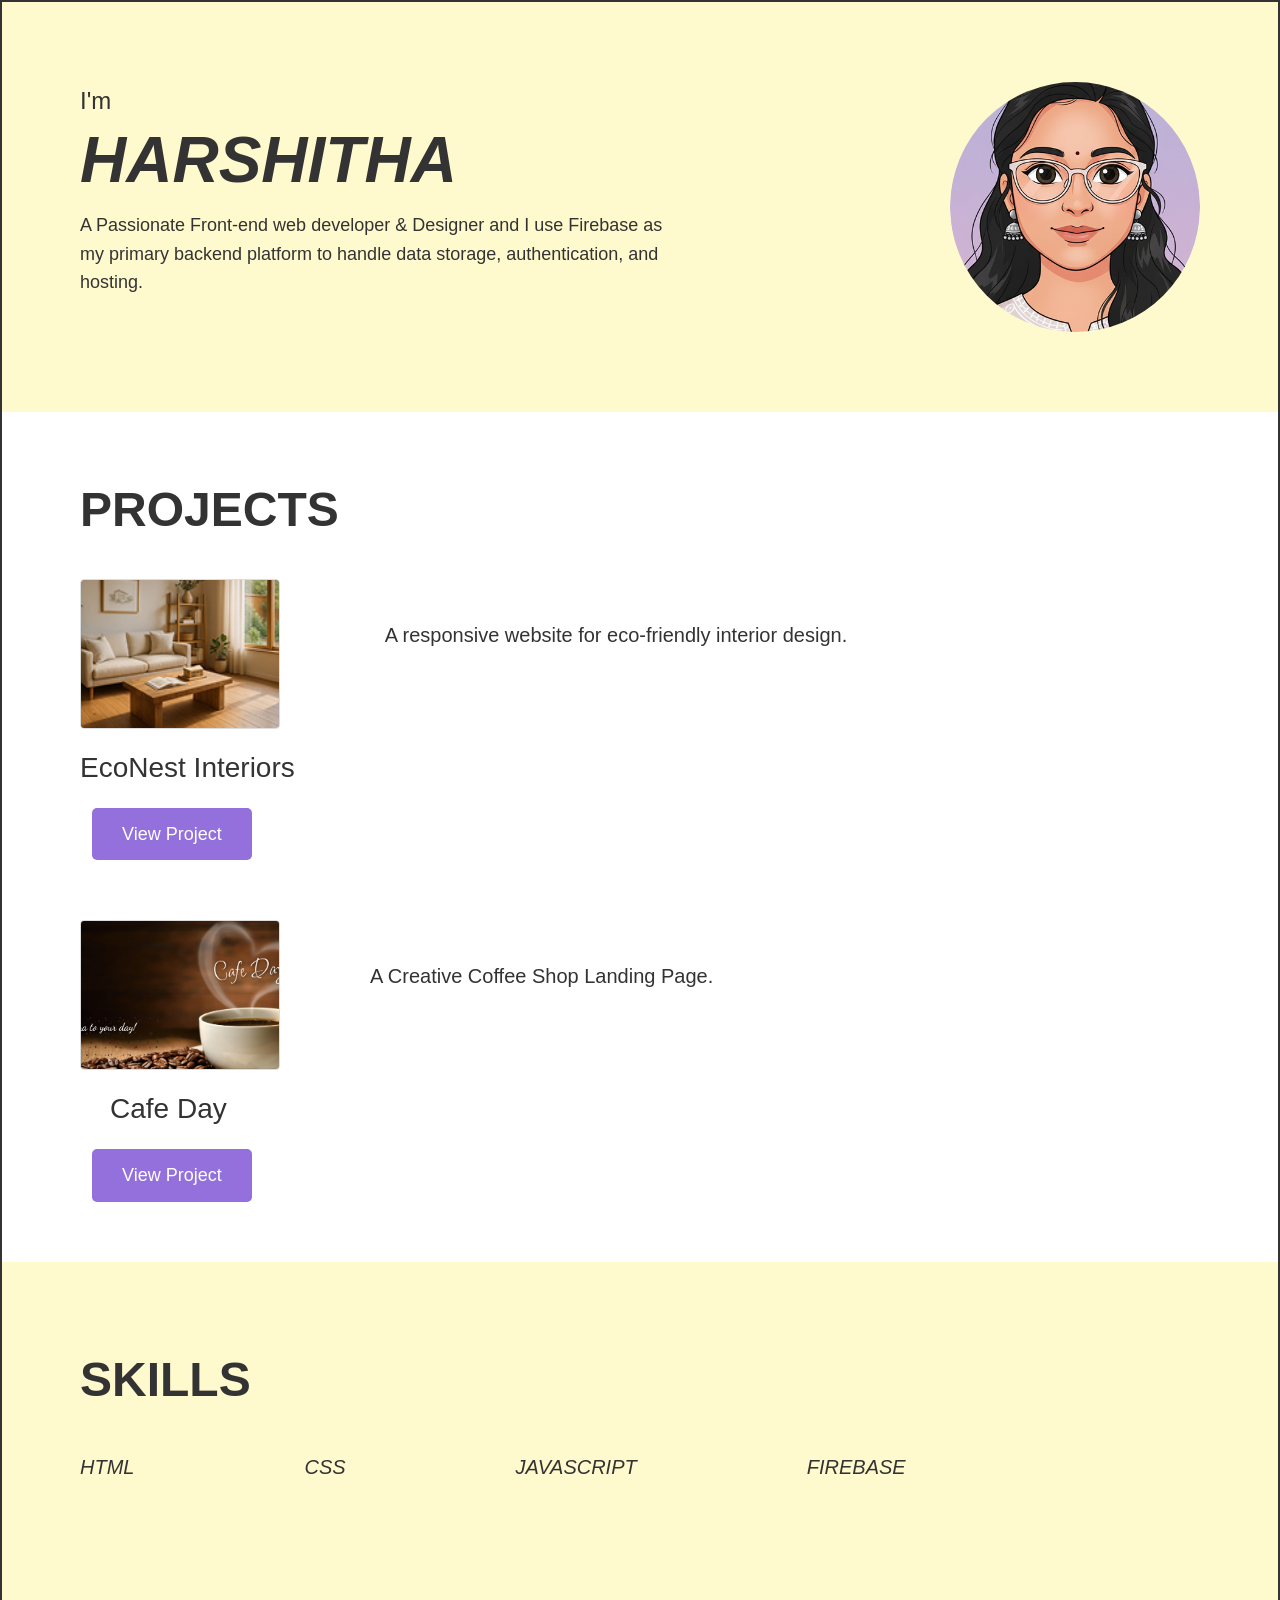
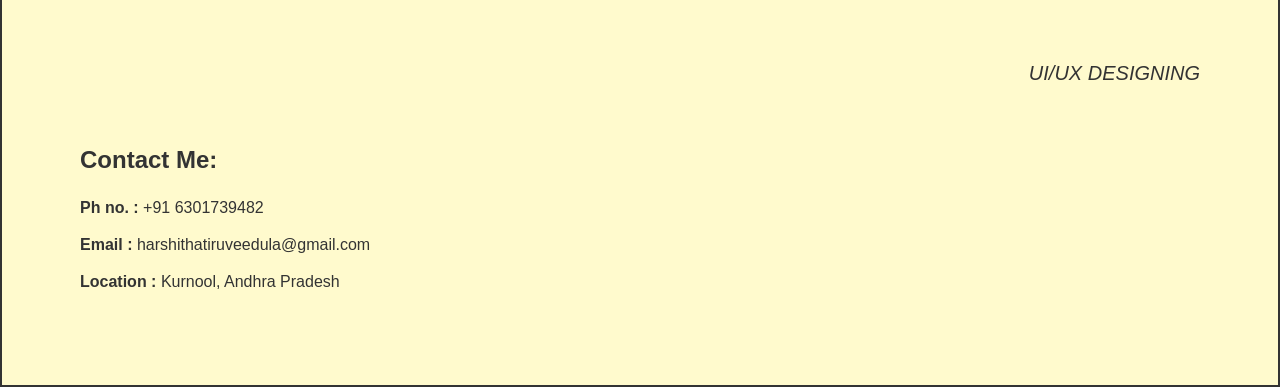
<file: index.html>
<!DOCTYPE html>
<html lang="en">
<head>
    <meta charset="UTF-8">
    <meta name="viewport" content="width=device-width, initial-scale=1.0">
    <title>Harshitha - Portfolio</title>
    <link rel="stylesheet" href="styles.css">
</head>
<body>
    <!-- About Me Section -->
    <section class="about-section">
        <div class="container">
            <div class="about-content">
                <div class="about-text">
                    <p class="intro-text">I'm</p>
                    <h1 class="name">HARSHITHA</h1>
                    <p class="description">A Passionate Front-end web developer & Designer and I use Firebase as my primary backend platform to handle data storage, authentication, and hosting.</p>
                </div>
                <div class="profile-image-container">
                    <div class="profile-image">
                        <img src="1.jpg" alt="Harshitha" onerror="this.style.display='none'; this.nextElementSibling.style.display='block';">
                        <div class="profile-placeholder" style="display:none;">
                            <svg viewBox="0 0 200 200" xmlns="http://www.w3.org/2000/svg">
                                <circle cx="100" cy="100" r="100" fill="#E6E6FA"/>
                                <circle cx="100" cy="80" r="30" fill="#333"/>
                                <path d="M 50 150 Q 50 120 100 120 Q 150 120 150 150" fill="#333"/>
                            </svg>
                        </div>
                    </div>
                </div>
            </div>
        </div>
    </section>

    <!-- Projects Section -->
    <section class="projects-section">
        <div class="container">
            <h2 class="section-title">PROJECTS</h2>
            <div class="project-item">
                <div class="project-left">
                    <div class="project-thumbnail">
                        <img src="2.jpg" alt="EcoNest Interiors" onerror="this.style.display='none'; this.nextElementSibling.style.display='block';">
                        <div class="thumbnail-placeholder" style="display:none;">
                            <svg viewBox="0 0 200 150" xmlns="http://www.w3.org/2000/svg">
                                <rect width="200" height="150" fill="#f0f0f0"/>
                                <rect x="30" y="30" width="140" height="90" fill="#D2B48C" rx="5"/>
                                <rect x="50" y="50" width="100" height="50" fill="#8B7355"/>
                                <circle cx="100" cy="75" r="8" fill="#90EE90"/>
                            </svg>
                        </div>
                    </div>
                    <h3 class="project-title">EcoNest Interiors</h3>
                    <a href="econest.html" class="view-project-btn">View Project</a>
                </div>
                <div class="project-right">
                    <p class="project-description">A responsive website for eco-friendly interior design.</p>
                </div>
            </div>
            <div class="project-item">
                <div class="project-left">
                    <div class="project-thumbnail">
                        <img src="c1.png" alt="Cafe Day" onerror="this.style.display='none'; this.nextElementSibling.style.display='block';">
                        <div class="thumbnail-placeholder" style="display:none;">
                            <svg viewBox="0 0 200 150" xmlns="http://www.w3.org/2000/svg">
                                <rect width="200" height="150" fill="#8B4513"/>
                                <circle cx="100" cy="60" r="25" fill="#FFFFFF" opacity="0.9"/>
                                <ellipse cx="100" cy="85" rx="30" ry="20" fill="#654321"/>
                                <path d="M 70 85 Q 100 65 130 85" stroke="#FFFFFF" stroke-width="2" fill="none" opacity="0.7"/>
                                <circle cx="85" cy="75" r="2" fill="#8B4513"/>
                                <circle cx="115" cy="75" r="2" fill="#8B4513"/>
                                <text x="100" y="120" text-anchor="middle" fill="#FFFFFF" font-size="14" font-family="cursive">Cafe Day</text>
                            </svg>
                        </div>
                    </div>
                    <h3 class="project-title">Cafe Day</h3>
                    <a href="cafe-day.html" class="view-project-btn">View Project</a>
                </div>
                <div class="project-right">
                    <p class="project-description">A Creative Coffee Shop Landing Page.</p>
                </div>
            </div>
        </div>
    </section>

    <!-- Skills & Contact Section -->
    <section class="skills-contact-section">
        <div class="container">
            <div class="skills-section">
                <h2 class="section-title">SKILLS</h2>
                <p class="skills-list">
                    <span class="skills-line-1">
                        <span class="skill-item">HTML</span>
                        <span class="skill-item">CSS</span>
                        <span class="skill-item">JAVASCRIPT</span>
                    </span>
                    <span class="skill-line-2">FIREBASE</span>
                    <span class="skill-group">UI/UX DESIGNING</span>
                </p>
            </div>
            <div class="contact-section">
                <h3 class="contact-title">Contact Me:</h3>
                <div class="contact-details">
                    <p><strong>Ph no. :</strong> +91 6301739482</p>
                    <p><strong>Email :</strong> harshithatiruveedula@gmail.com</p>
                    <p><strong>Location :</strong> Kurnool, Andhra Pradesh</p>
                </div>
            </div>
        </div>
    </section>
</body>
</html>
</file>
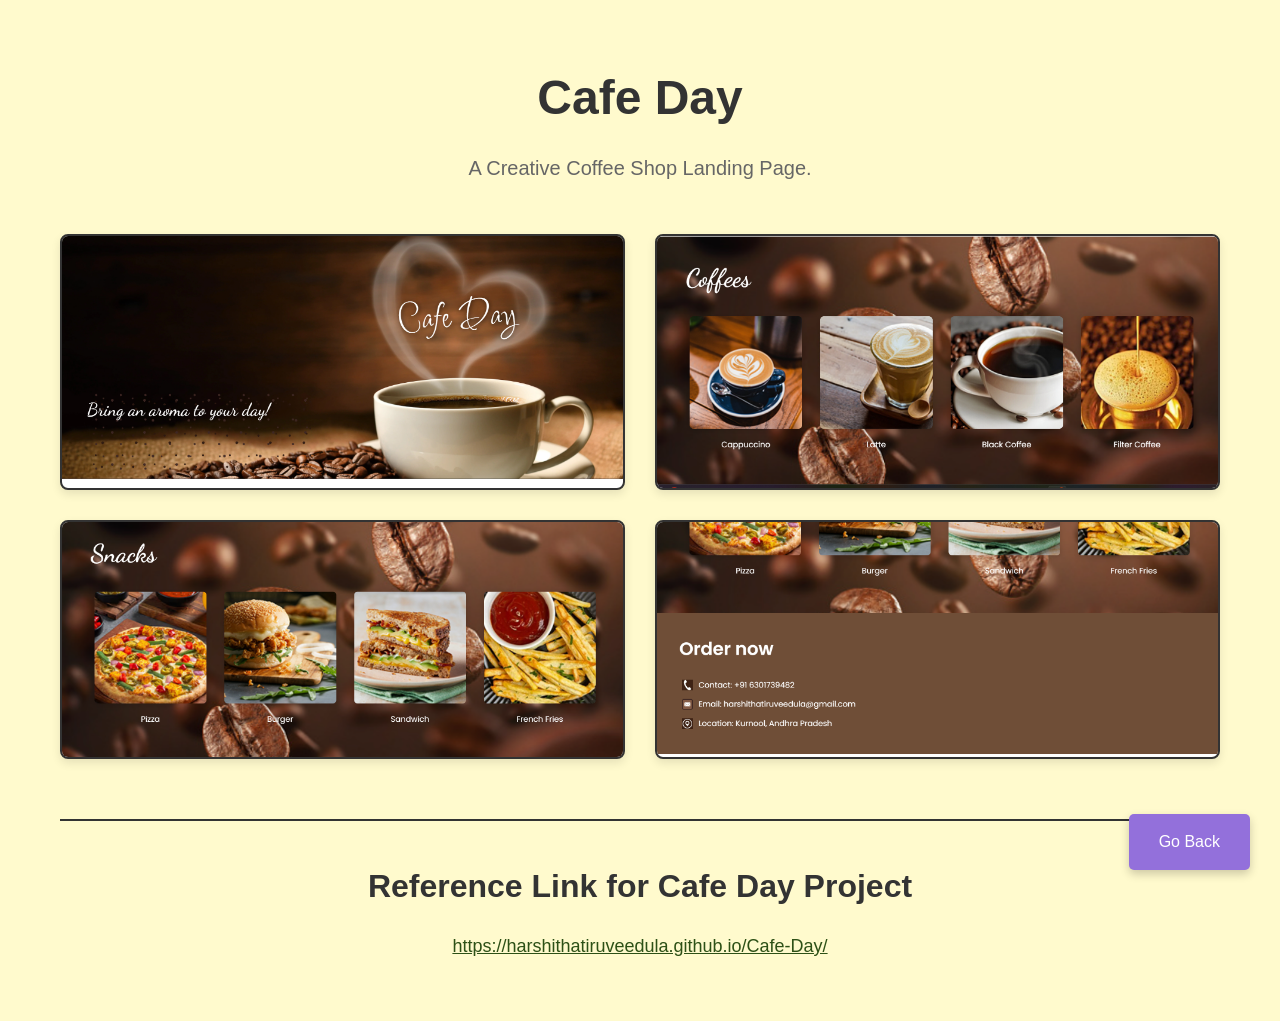
<file: cafe-day.html>
<!DOCTYPE html>
<html lang="en">
<head>
    <meta charset="UTF-8">
    <meta name="viewport" content="width=device-width, initial-scale=1.0">
    <title>Cafe Day - Project</title>
    <link rel="stylesheet" href="cafe-day-styles.css">
</head>
<body>
    <div class="project-page">
        <div class="container">
            <h1 class="project-title">Cafe Day</h1>
            <p class="project-subtitle">A Creative Coffee Shop Landing Page.</p>
            
            <div class="project-images-grid">
                <div class="project-image">
                    <img src="c1.png" alt="Cafe Day - Home Page 1" onerror="this.style.display='none'; this.nextElementSibling.style.display='block';">
                    <div class="image-placeholder" style="display:none;">
                        <svg viewBox="0 0 600 400" xmlns="http://www.w3.org/2000/svg">
                            <rect width="600" height="400" fill="#f0f0f0"/>
                            <rect x="20" y="20" width="560" height="360" fill="#8B4513" rx="5"/>
                            <text x="300" y="200" text-anchor="middle" fill="white" font-size="24">Project Image 1</text>
                        </svg>
                    </div>
                </div>
                <div class="project-image">
                    <img src="c2.png" alt="Cafe Day - Home Page 2" onerror="this.style.display='none'; this.nextElementSibling.style.display='block';">
                    <div class="image-placeholder" style="display:none;">
                        <svg viewBox="0 0 600 400" xmlns="http://www.w3.org/2000/svg">
                            <rect width="600" height="400" fill="#f0f0f0"/>
                            <rect x="20" y="20" width="560" height="360" fill="#8B4513" rx="5"/>
                            <text x="300" y="200" text-anchor="middle" fill="white" font-size="24">Project Image 2</text>
                        </svg>
                    </div>
                </div>
                <div class="project-image">
                    <img src="c3.png" alt="Cafe Day - About Page 1" onerror="this.style.display='none'; this.nextElementSibling.style.display='block';">
                    <div class="image-placeholder" style="display:none;">
                        <svg viewBox="0 0 600 400" xmlns="http://www.w3.org/2000/svg">
                            <rect width="600" height="400" fill="#f0f0f0"/>
                            <rect x="20" y="20" width="560" height="360" fill="#8B4513" rx="5"/>
                            <text x="300" y="200" text-anchor="middle" fill="white" font-size="24">Project Image 3</text>
                        </svg>
                    </div>
                </div>
                <div class="project-image">
                    <img src="c4.png" alt="Cafe Day - About Page 2" onerror="this.style.display='none'; this.nextElementSibling.style.display='block';">
                    <div class="image-placeholder" style="display:none;">
                        <svg viewBox="0 0 600 400" xmlns="http://www.w3.org/2000/svg">
                            <rect width="600" height="400" fill="#f0f0f0"/>
                            <rect x="20" y="20" width="560" height="360" fill="#8B4513" rx="5"/>
                            <text x="300" y="200" text-anchor="middle" fill="white" font-size="24">Project Image 4</text>
                        </svg>
                    </div>
                </div>
            </div>
            
            <div class="reference-section">
                <h2 class="reference-heading">Reference Link for Cafe Day Project</h2>
                <a href="https://harshithatiruveedula.github.io/Cafe-Day/" class="reference-link" target="_blank">https://harshithatiruveedula.github.io/Cafe-Day/</a>
            </div>
        </div>
        
        <a href="index.html" class="go-back-btn">Go Back</a>
    </div>
</body>
</html>
</file>
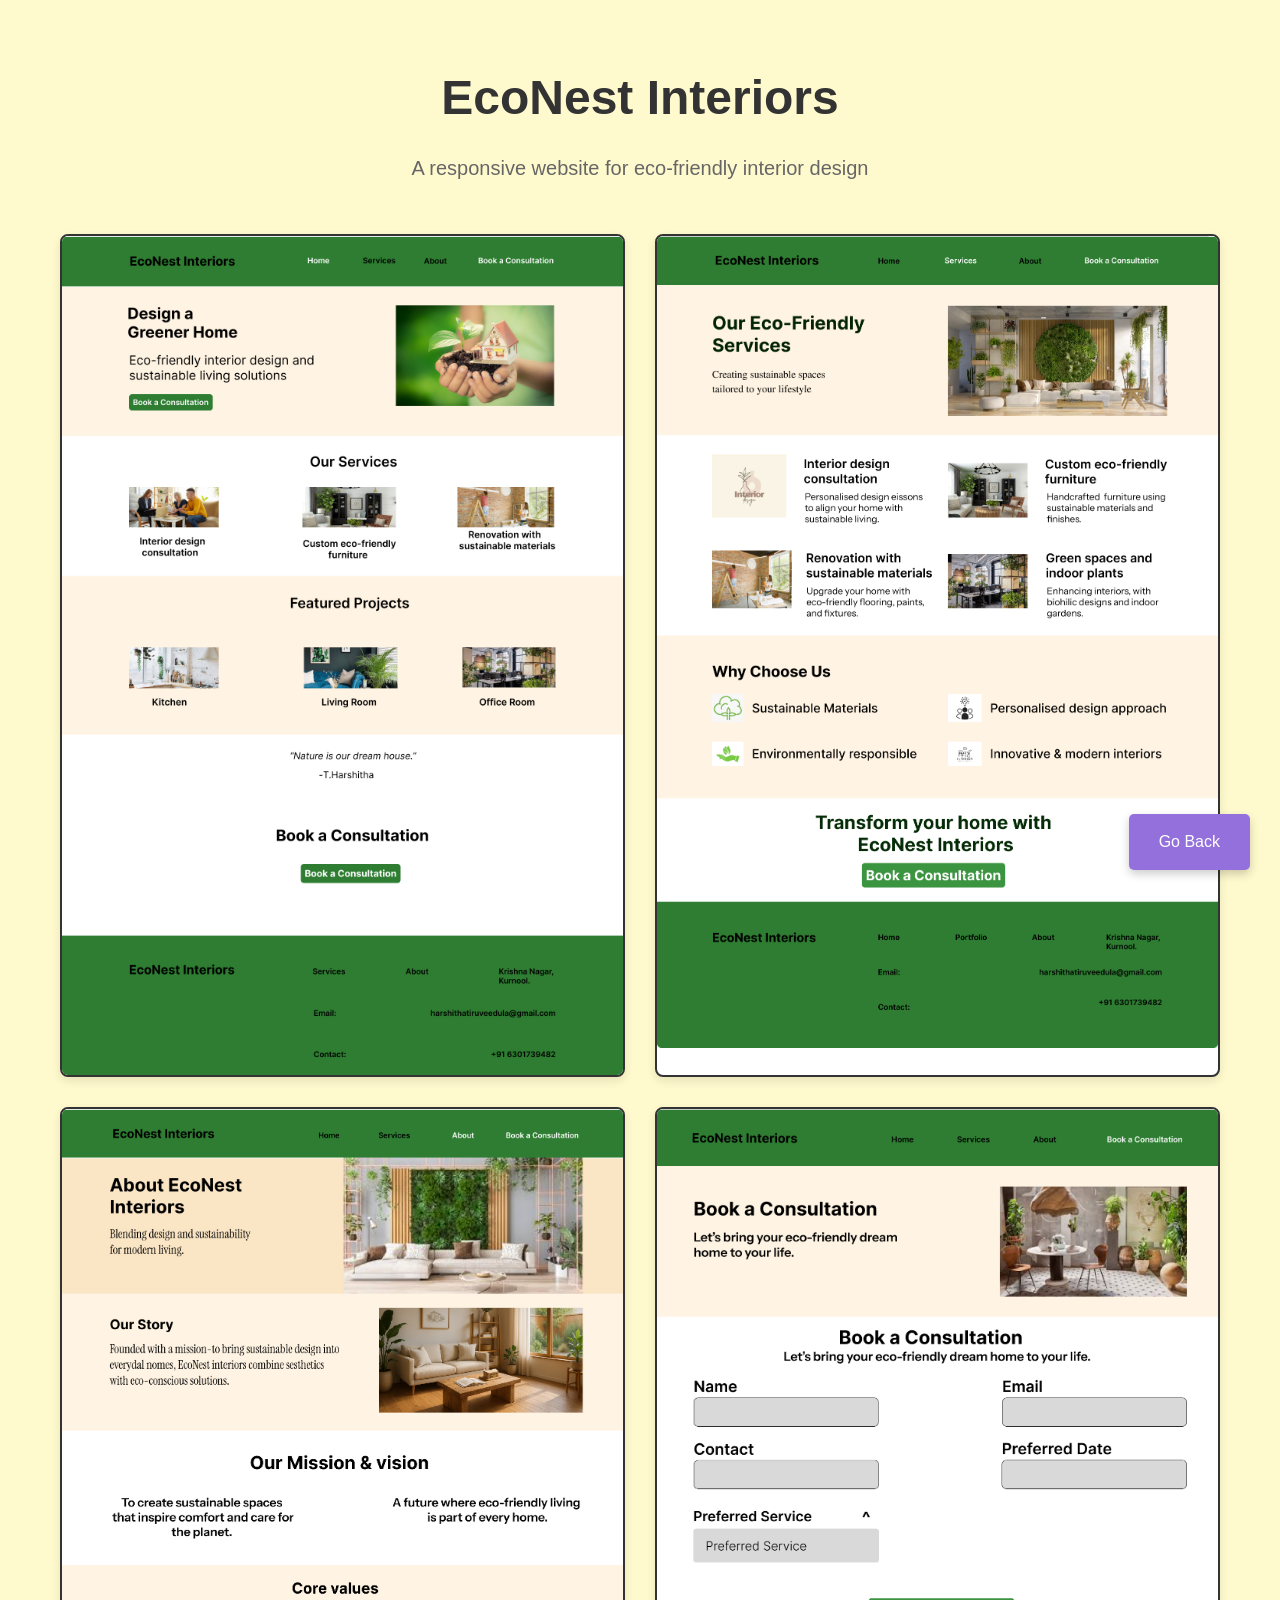
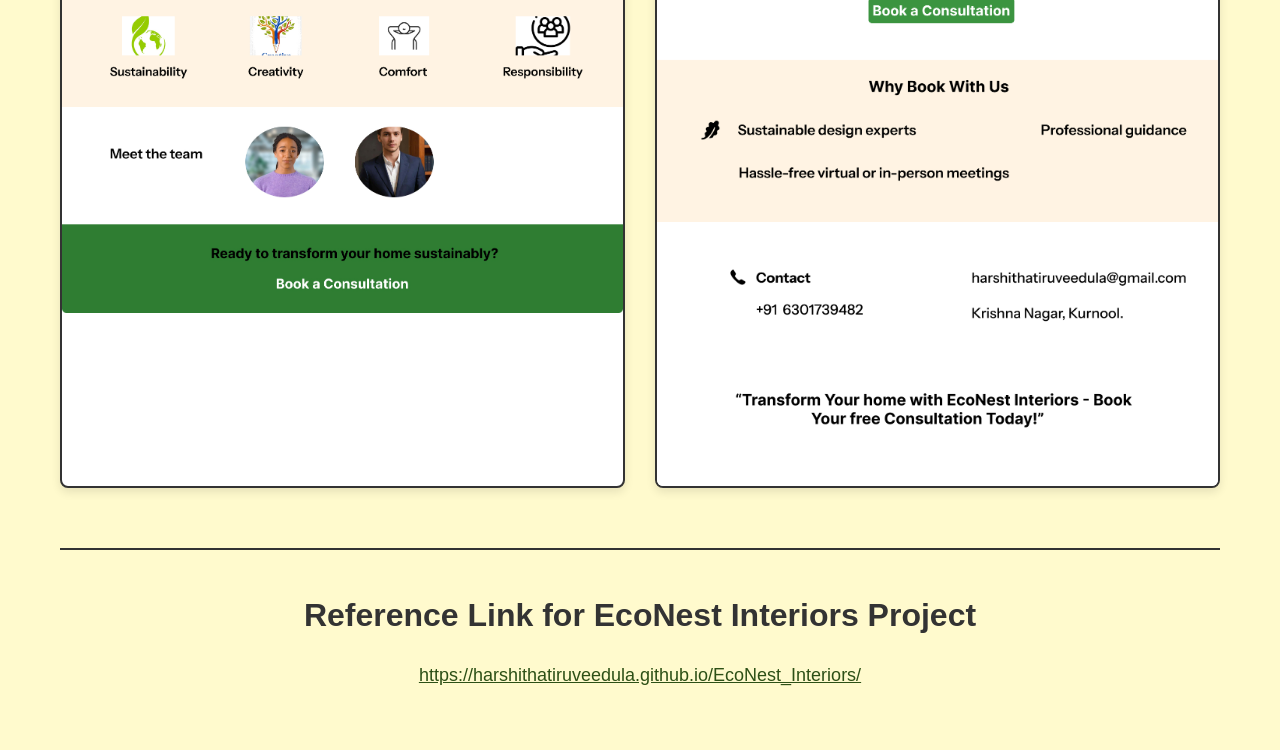
<file: econest.html>
<!DOCTYPE html>
<html lang="en">
<head>
    <meta charset="UTF-8">
    <meta name="viewport" content="width=device-width, initial-scale=1.0">
    <title>EcoNest Interiors - Project</title>
    <link rel="stylesheet" href="econest-styles.css">
</head>
<body>
    <div class="project-page">
        <div class="container">
            <h1 class="project-title">EcoNest Interiors</h1>
            <p class="project-subtitle">A responsive website for eco-friendly interior design</p>
            
            <div class="project-images-grid">
                <div class="project-image">
                    <img src="project-1.jpg" alt="EcoNest Interiors - Home Page 1" onerror="this.style.display='none'; this.nextElementSibling.style.display='block';">
                    <div class="image-placeholder" style="display:none;">
                        <svg viewBox="0 0 600 400" xmlns="http://www.w3.org/2000/svg">
                            <rect width="600" height="400" fill="#f0f0f0"/>
                            <rect x="20" y="20" width="560" height="360" fill="#2d5016" rx="5"/>
                            <text x="300" y="200" text-anchor="middle" fill="white" font-size="24">Project Image 1</text>
                        </svg>
                    </div>
                </div>
                <div class="project-image">
                    <img src="project-2.jpg" alt="EcoNest Interiors - Home Page 2" onerror="this.style.display='none'; this.nextElementSibling.style.display='block';">
                    <div class="image-placeholder" style="display:none;">
                        <svg viewBox="0 0 600 400" xmlns="http://www.w3.org/2000/svg">
                            <rect width="600" height="400" fill="#f0f0f0"/>
                            <rect x="20" y="20" width="560" height="360" fill="#2d5016" rx="5"/>
                            <text x="300" y="200" text-anchor="middle" fill="white" font-size="24">Project Image 2</text>
                        </svg>
                    </div>
                </div>
                <div class="project-image">
                    <img src="project-3.jpg" alt="EcoNest Interiors - About Page 1" onerror="this.style.display='none'; this.nextElementSibling.style.display='block';">
                    <div class="image-placeholder" style="display:none;">
                        <svg viewBox="0 0 600 400" xmlns="http://www.w3.org/2000/svg">
                            <rect width="600" height="400" fill="#f0f0f0"/>
                            <rect x="20" y="20" width="560" height="360" fill="#2d5016" rx="5"/>
                            <text x="300" y="200" text-anchor="middle" fill="white" font-size="24">Project Image 3</text>
                        </svg>
                    </div>
                </div>
                <div class="project-image">
                    <img src="project-4.jpg" alt="EcoNest Interiors - About Page 2" onerror="this.style.display='none'; this.nextElementSibling.style.display='block';">
                    <div class="image-placeholder" style="display:none;">
                        <svg viewBox="0 0 600 400" xmlns="http://www.w3.org/2000/svg">
                            <rect width="600" height="400" fill="#f0f0f0"/>
                            <rect x="20" y="20" width="560" height="360" fill="#2d5016" rx="5"/>
                            <text x="300" y="200" text-anchor="middle" fill="white" font-size="24">Project Image 4</text>
                        </svg>
                    </div>
                </div>
            </div>
            
            <div class="reference-section">
                <h2 class="reference-heading">Reference Link for EcoNest Interiors Project</h2>
                <a href="https://harshithatiruveedula.github.io/EcoNest_Interiors/" class="reference-link" target="_blank">https://harshithatiruveedula.github.io/EcoNest_Interiors/</a>
            </div>
        </div>
        
        <a href="index.html" class="go-back-btn">Go Back</a>
    </div>
</body>
</html>
</file>
<file: styles.css>
* {
    margin: 0;
    padding: 0;
    box-sizing: border-box;
}

body {
    font-family: -apple-system, BlinkMacSystemFont, 'Segoe UI', Roboto, Oxygen, Ubuntu, Cantarell, sans-serif;
    line-height: 1.6;
    color: #333;
    border: 2px solid #333;
    min-height: 100vh;
    margin: 0;
    padding: 0;
}

.container {
    max-width: 1200px;
    margin: 0 auto;
    padding: 0 40px;
}

/* About Me Section */
.about-section {
    background-color: #FFFACD;
    padding: 80px 20px;
    min-height: 400px;
}

.about-content {
    display: flex;
    align-items: flex-start;
    justify-content: space-between;
    gap: 60px;
    flex-wrap: wrap;
}

.about-text {
    flex: 1;
    min-width: 300px;
    text-align: left;
}

.intro-text {
    font-size: 24px;
    margin-bottom: 5px;
    font-weight: normal;
}

.name {
    font-size: 64px;
    font-weight: 600;
    font-style: italic;
    margin-bottom: 15px;
    line-height: 1.1;
    margin-top: 0;
}

.description {
    font-size: 18px;
    max-width: 600px;
    line-height: 1.6;
    margin-top: 0;
}

.profile-image-container {
    flex-shrink: 0;
}

.profile-image {
    width: 250px;
    height: 250px;
    border-radius: 50%;
    overflow: hidden;
    background-color: #E6E6FA;
    display: flex;
    align-items: center;
    justify-content: center;
}

.profile-image img {
    width: 100%;
    height: 100%;
    object-fit: cover;
    display: block;
}

.profile-placeholder {
    width: 100%;
    height: 100%;
}

.profile-placeholder svg {
    width: 100%;
    height: 100%;
}

/* Projects Section */
.projects-section {
    background-color: #FFFFFF;
    padding: 60px 20px;
}

.section-title {
    font-size: 48px;
    font-weight: bold;
    margin-bottom: 30px;
    text-align: left;
    margin-top: 0;
}

.project-item {
    display: flex;
    gap: 50px;
    align-items: flex-start;
    flex-wrap: wrap;
    margin-bottom: 60px;
}

.project-item:last-child {
    margin-bottom: 0;
}

.project-left {
    display: flex;
    flex-direction: column;
    gap: 12px;
    flex-shrink: 0;
}

.project-thumbnail {
    width: 200px;
    height: 150px;
    border: 1px solid #ddd;
    border-radius: 4px;
    overflow: hidden;
    background-color: #f9f9f9;
}

.project-thumbnail img {
    width: 100%;
    height: 100%;
    object-fit: cover;
    display: block;
}

.thumbnail-placeholder {
    width: 100%;
    height: 100%;
}

.thumbnail-placeholder svg {
    width: 100%;
    height: 100%;
}

.project-title {
    font-size: 28px;
    font-weight: normal;
    margin: 0;
    margin-top: 5px;
}

.projects-section .project-item:nth-of-type(2) .project-title,
.projects-section .project-item:last-child .project-title {
    padding-left: 30px;
}

.view-project-btn {
    display: inline-block;
    padding: 12px 30px;
    background-color: #9370DB;
    color: white;
    text-decoration: none;
    border-radius: 5px;
    font-size: 18px;
    transition: background-color 0.3s;
    width: fit-content;
    margin-top: 5px;
    margin-left: 12px;
}

.view-project-btn:hover {
    background-color: #7B68EE;
}

.project-right {
    flex: 1;
    min-width: 250px;
    display: flex;
    align-items: center;
    padding-top: 0;
    margin-left: 0;
}

.project-description {
    font-size: 20px;
    line-height: 1.6;
    margin: 40px;
    max-width: 500px;
}

/* Skills & Contact Section */
.skills-contact-section {
    background-color: #FFFACD;
    padding: 80px 20px;
}

.skills-section {
    margin-bottom: 50px;
}

.skills-list {
    font-size: 20px;
    font-style: italic;
    line-height: 1.8;
    margin-top: 10px;
    display: flex;
    align-items: center;
    flex-wrap: wrap;
    gap: 170px;
}

.skills-line-1 {
    display: flex;
    align-items: center;
    gap: 170px;
}

.skill-item {
    white-space: nowrap;
}

.skill-line-2 {
    white-space: nowrap;
}

.skill-group {
    margin-left: auto;
}

.contact-section {
    margin-top: 0;
}

.contact-title {
    font-size: 24px;
    font-weight: bold;
    margin-bottom: 15px;
    margin-top: 0;
}

.contact-details p {
    font-size: 16px;
    margin-bottom: 8px;
    line-height: 1.8;
    margin-top: 0;
}

.contact-details strong {
    font-weight: bold;
}

/* Mobile Responsive */
@media (max-width: 768px) {
    .container {
        padding: 0 20px;
    }

    .about-section {
        padding: 40px 15px;
    }

    .projects-section {
        padding: 40px 15px;
    }

    .skills-contact-section {
        padding: 40px 15px;
    }

    .about-content {
        flex-direction: column;
        align-items: flex-start;
    }

    .about-text {
        text-align: left;
        width: 100%;
    }

    .profile-image-container {
        width: 100%;
        display: flex;
        justify-content: center;
        margin-top: 30px;
    }

    .name {
        font-size: 48px;
    }

    .description {
        font-size: 16px;
    }

    .profile-image {
        width: 200px;
        height: 200px;
    }

    .section-title {
        font-size: 36px;
    }

    .project-item {
        flex-direction: column;
        align-items: center;
    }

    .project-left {
        width: 100%;
        display: flex;
        flex-direction: column;
        align-items: center;
    }

    .project-thumbnail {
        width: 100%;
        max-width: 300px;
        height: 200px;
    }

    .project-title {
        text-align: center;
        width: 100%;
        padding-left: 0 !important;
    }

    .projects-section .project-item:nth-of-type(2) .project-title,
    .projects-section .project-item:last-child .project-title {
        margin-left: -8px;
    }

    .view-project-btn {
        align-self: center;
        margin-left: 0 !important;
    }

    .project-right {
        width: 100%;
        display: flex;
        justify-content: center;
    }

    .project-description {
        text-align: center;
        max-width: 90%;
        width: 90%;
        margin: 20px auto;
    }

    .skills-list {
        font-size: 16px;
        display: block;
        width: 100%;
        line-height: 1.8;
    }

    .skills-line-1 {
        display: block;
        width: 100%;
    }

    .skills-line-1 .skill-item {
        display: block;
        width: 100%;
        margin-right: 0;
        margin-bottom: 8px;
        text-align: left;
    }

    .skill-item {
        display: block;
        width: 100%;
        margin-right: 0;
        margin-bottom: 8px;
        text-align: left;
    }

    .skill-line-2 {
        display: block;
        width: 100%;
        margin-top: 0;
        margin-bottom: 8px;
        text-align: left;
    }

    .skill-group {
        display: block !important;
        width: 100% !important;
        text-align: left !important;
        margin-left: 0 !important;
        margin-right: 0 !important;
        margin-top: 0 !important;
        margin-bottom: 0 !important;
    }

    .contact-details {
        text-align: left;
    }
}

@media (max-width: 480px) {
    .name {
        font-size: 36px;
    }

    .intro-text {
        font-size: 20px;
    }

    .description {
        font-size: 14px;
    }

    .section-title {
        font-size: 28px;
    }

    .project-title {
        font-size: 20px;
        text-align: center;
        padding-left: 0 !important;
    }

    .projects-section .project-item:nth-of-type(2) .project-title,
    .projects-section .project-item:last-child .project-title {
        margin-left: -8px;
    }

    .view-project-btn {
        padding: 10px 20px;
        font-size: 14px;
        align-self: center;
        margin-left: 0 !important;
    }

    .project-description {
        text-align: center;
        max-width: 95%;
        width: 95%;
        margin: 15px auto;
    }

    .skills-list {
        font-size: 14px;
        display: block;
        line-height: 1.8;
    }

    .skills-line-1 {
        display: block;
        width: 100%;
    }

    .skills-line-1 .skill-item {
        display: block;
        width: 100%;
        margin-right: 0;
        margin-bottom: 6px;
        text-align: left;
    }

    .skill-item {
        display: block;
        width: 100%;
        margin-right: 0;
        margin-bottom: 6px;
        text-align: left;
    }

    .skill-line-2 {
        display: block;
        width: 100%;
        margin-bottom: 6px;
        text-align: left;
    }

    .skill-group {
        display: block !important;
        width: 100% !important;
        text-align: left !important;
        margin-left: 0 !important;
        margin-right: 0 !important;
        margin-top: 0 !important;
        margin-bottom: 0 !important;
    }
}
</file>
<file: cafe-day-styles.css>
* {
    margin: 0;
    padding: 0;
    box-sizing: border-box;
}

body {
    font-family: -apple-system, BlinkMacSystemFont, 'Segoe UI', Roboto, Oxygen, Ubuntu, Cantarell, sans-serif;
    line-height: 1.6;
    color: #333;
    background-color: #FFFACD;
    min-height: 100vh;
}

.project-page {
    padding: 60px 20px;
    min-height: 100vh;
    position: relative;
}

.container {
    max-width: 1400px;
    margin: 0 auto;
    padding: 0 40px;
}

.project-title {
    font-size: 48px;
    font-weight: bold;
    margin-bottom: 15px;
    text-align: center;
    color: #333;
}

.project-subtitle {
    font-size: 20px;
    text-align: center;
    margin-bottom: 50px;
    color: #666;
}

.project-images-grid {
    display: grid;
    grid-template-columns: repeat(2, 1fr);
    gap: 30px;
    margin-bottom: 40px;
}

.project-image {
    width: 100%;
    border: 2px solid #333;
    border-radius: 8px;
    overflow: hidden;
    background-color: #fff;
    box-shadow: 0 4px 10px rgba(0, 0, 0, 0.1);
}

.project-image img {
    width: 100%;
    height: auto;
    display: block;
    object-fit: cover;
}

.image-placeholder {
    width: 100%;
    min-height: 400px;
    background-color: #f0f0f0;
    display: flex;
    align-items: center;
    justify-content: center;
}

.image-placeholder svg {
    width: 100%;
    height: 100%;
}

.go-back-btn {
    position: fixed;
    bottom: 30px;
    right: 30px;
    display: inline-block;
    padding: 15px 30px;
    background-color: #9370DB;
    color: white;
    text-decoration: none;
    border-radius: 5px;
    font-size: 16px;
    font-weight: 500;
    box-shadow: 0 4px 10px rgba(0, 0, 0, 0.2);
    transition: background-color 0.3s;
    z-index: 1000;
}

.go-back-btn:hover {
    background-color: #7B68EE;
}

.reference-section {
    margin-top: 60px;
    padding-top: 40px;
    border-top: 2px solid #333;
    text-align: center;
}

.reference-heading {
    font-size: 32px;
    font-weight: bold;
    margin-bottom: 20px;
    color: #333;
}

.reference-link {
    display: inline-block;
    font-size: 18px;
    color: #2d5016;
    text-decoration: underline;
    transition: color 0.3s;
    word-break: break-all;
    max-width: 100%;
    padding: 0 10px;
}

.reference-link:hover {
    color: #1f350f;
}

/* Mobile Responsive */
@media (max-width: 768px) {
    .project-page {
        padding: 40px 20px;
    }

    .container {
        padding: 0 20px;
    }

    .project-title {
        font-size: 36px;
    }

    .project-subtitle {
        font-size: 18px;
        margin-bottom: 30px;
    }

    .project-images-grid {
        grid-template-columns: 1fr;
        gap: 20px;
    }

    .go-back-btn {
        bottom: 20px;
        right: 20px;
        padding: 12px 24px;
        font-size: 14px;
    }

    .reference-section {
        margin-top: 40px;
        padding-top: 30px;
        padding-left: 10px;
        padding-right: 10px;
    }

    .reference-heading {
        font-size: 28px;
        word-wrap: break-word;
    }

    .reference-link {
        font-size: 16px;
        word-break: break-all;
        display: block;
        padding: 0 5px;
    }
}

@media (max-width: 480px) {
    .project-title {
        font-size: 28px;
    }

    .project-subtitle {
        font-size: 16px;
    }

    .go-back-btn {
        bottom: 15px;
        right: 15px;
        padding: 10px 20px;
        font-size: 12px;
    }

    .reference-section {
        padding-left: 5px;
        padding-right: 5px;
    }

    .reference-heading {
        font-size: 20px;
        word-wrap: break-word;
        line-height: 1.3;
    }

    .reference-link {
        font-size: 12px;
        word-break: break-all;
        display: block;
        padding: 0 5px;
        line-height: 1.5;
    }

    .project-images-grid {
        gap: 15px;
    }

    .project-image {
        border-width: 1px;
    }
}
</file>
<file: econest-styles.css>
* {
    margin: 0;
    padding: 0;
    box-sizing: border-box;
}

body {
    font-family: -apple-system, BlinkMacSystemFont, 'Segoe UI', Roboto, Oxygen, Ubuntu, Cantarell, sans-serif;
    line-height: 1.6;
    color: #333;
    background-color: #FFFACD;
    min-height: 100vh;
}

.project-page {
    padding: 60px 20px;
    min-height: 100vh;
    position: relative;
}

.container {
    max-width: 1400px;
    margin: 0 auto;
    padding: 0 40px;
}

.project-title {
    font-size: 48px;
    font-weight: bold;
    margin-bottom: 15px;
    text-align: center;
    color: #333;
}

.project-subtitle {
    font-size: 20px;
    text-align: center;
    margin-bottom: 50px;
    color: #666;
}

.project-images-grid {
    display: grid;
    grid-template-columns: repeat(2, 1fr);
    gap: 30px;
    margin-bottom: 40px;
}

.project-image {
    width: 100%;
    border: 2px solid #333;
    border-radius: 8px;
    overflow: hidden;
    background-color: #fff;
    box-shadow: 0 4px 10px rgba(0, 0, 0, 0.1);
}

.project-image img {
    width: 100%;
    height: auto;
    display: block;
    object-fit: cover;
}

.image-placeholder {
    width: 100%;
    min-height: 400px;
    background-color: #f0f0f0;
    display: flex;
    align-items: center;
    justify-content: center;
}

.image-placeholder svg {
    width: 100%;
    height: 100%;
}

.go-back-btn {
    position: fixed;
    bottom: 30px;
    right: 30px;
    display: inline-block;
    padding: 15px 30px;
    background-color: #9370DB;
    color: white;
    text-decoration: none;
    border-radius: 5px;
    font-size: 16px;
    font-weight: 500;
    box-shadow: 0 4px 10px rgba(0, 0, 0, 0.2);
    transition: background-color 0.3s;
    z-index: 1000;
}

.go-back-btn:hover {
    background-color: #7B68EE;
}

.reference-section {
    margin-top: 60px;
    padding-top: 40px;
    border-top: 2px solid #333;
    text-align: center;
}

.reference-heading {
    font-size: 32px;
    font-weight: bold;
    margin-bottom: 20px;
    color: #333;
}

.reference-link {
    display: inline-block;
    font-size: 18px;
    color: #2d5016;
    text-decoration: underline;
    transition: color 0.3s;
    word-break: break-all;
    max-width: 100%;
    padding: 0 10px;
}

.reference-link:hover {
    color: #1f350f;
}

/* Mobile Responsive */
@media (max-width: 768px) {
    .project-page {
        padding: 40px 20px;
    }

    .container {
        padding: 0 20px;
    }

    .project-title {
        font-size: 36px;
    }

    .project-subtitle {
        font-size: 18px;
        margin-bottom: 30px;
    }

    .project-images-grid {
        grid-template-columns: 1fr;
        gap: 20px;
    }

    .go-back-btn {
        bottom: 20px;
        right: 20px;
        padding: 12px 24px;
        font-size: 14px;
    }

    .reference-section {
        margin-top: 40px;
        padding-top: 30px;
        padding-left: 10px;
        padding-right: 10px;
    }

    .reference-heading {
        font-size: 28px;
        word-wrap: break-word;
    }

    .reference-link {
        font-size: 16px;
        word-break: break-all;
        display: block;
        padding: 0 5px;
    }
}

@media (max-width: 480px) {
    .project-title {
        font-size: 28px;
    }

    .project-subtitle {
        font-size: 16px;
    }

    .go-back-btn {
        bottom: 15px;
        right: 15px;
        padding: 10px 20px;
        font-size: 12px;
    }

    .reference-section {
        padding-left: 5px;
        padding-right: 5px;
    }

    .reference-heading {
        font-size: 20px;
        word-wrap: break-word;
        line-height: 1.3;
    }

    .reference-link {
        font-size: 12px;
        word-break: break-all;
        display: block;
        padding: 0 5px;
        line-height: 1.5;
    }

    .project-images-grid {
        gap: 15px;
    }

    .project-image {
        border-width: 1px;
    }
}
</file>
